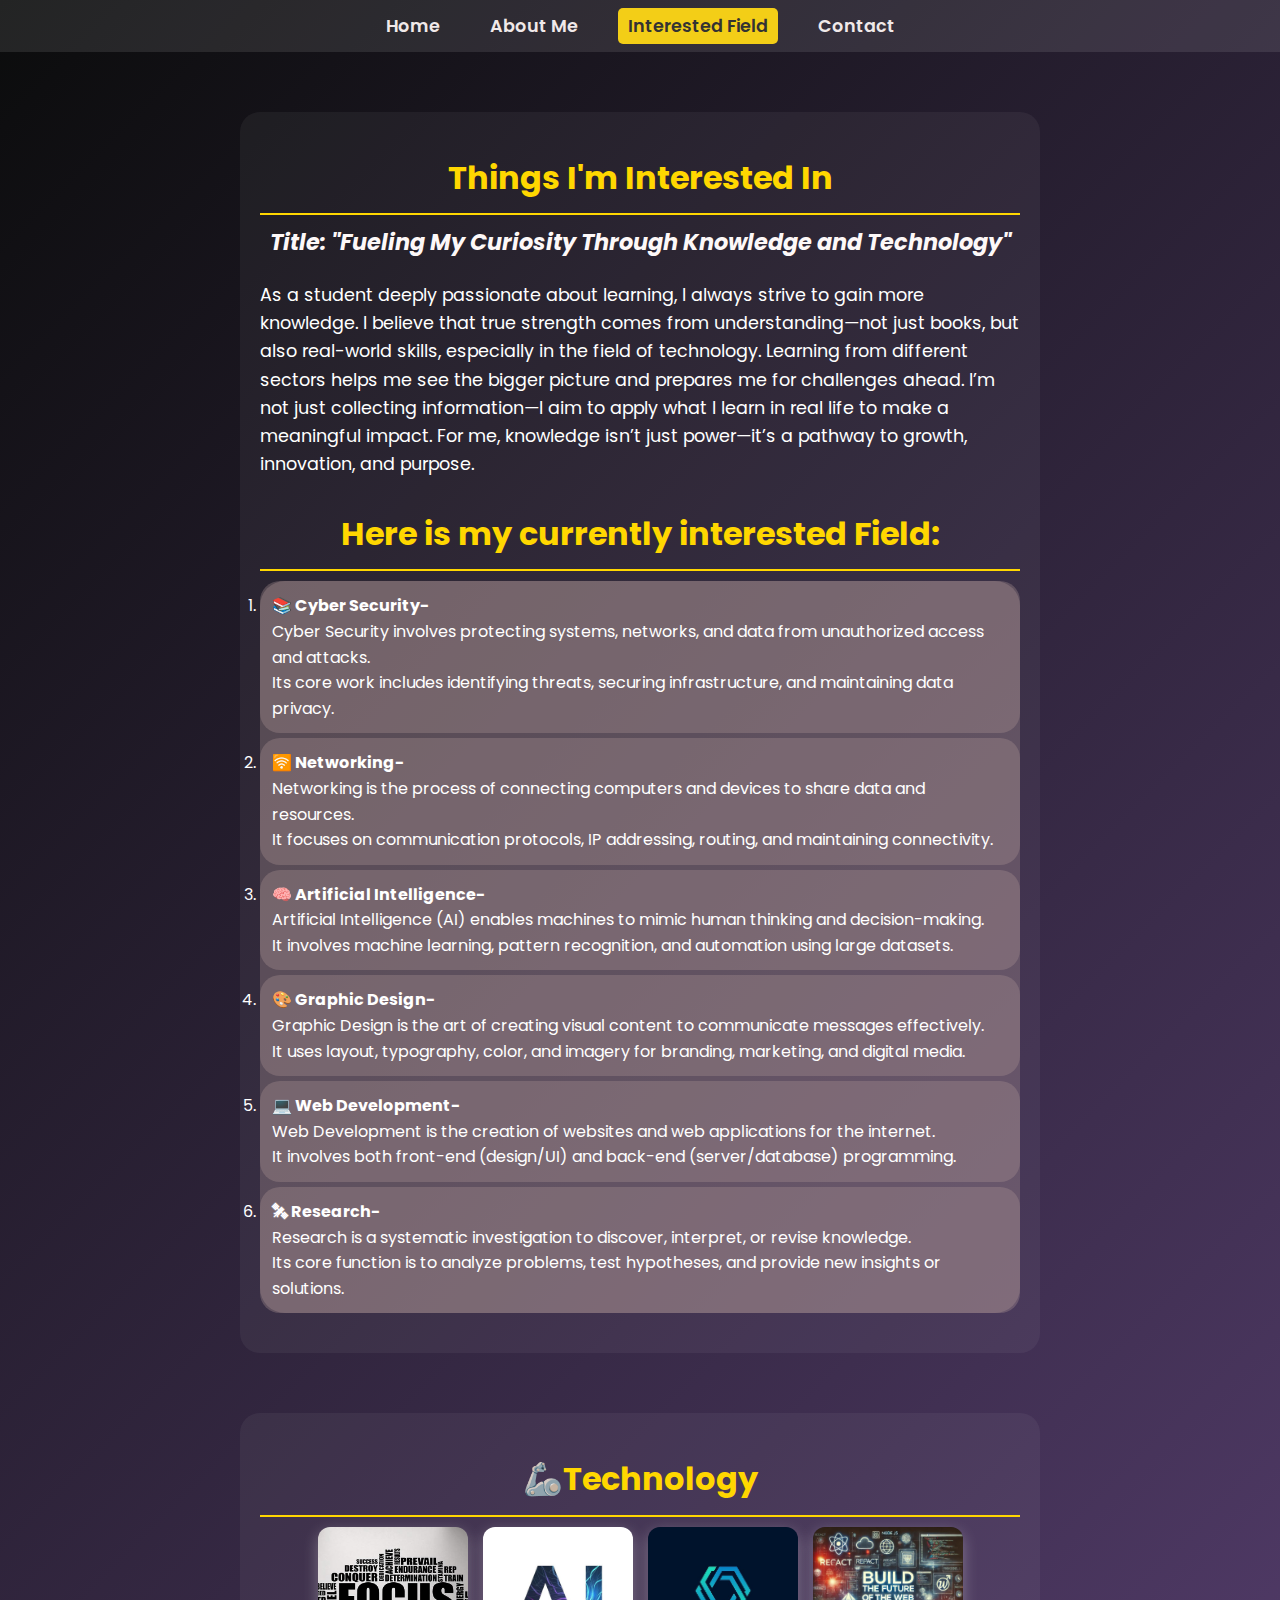
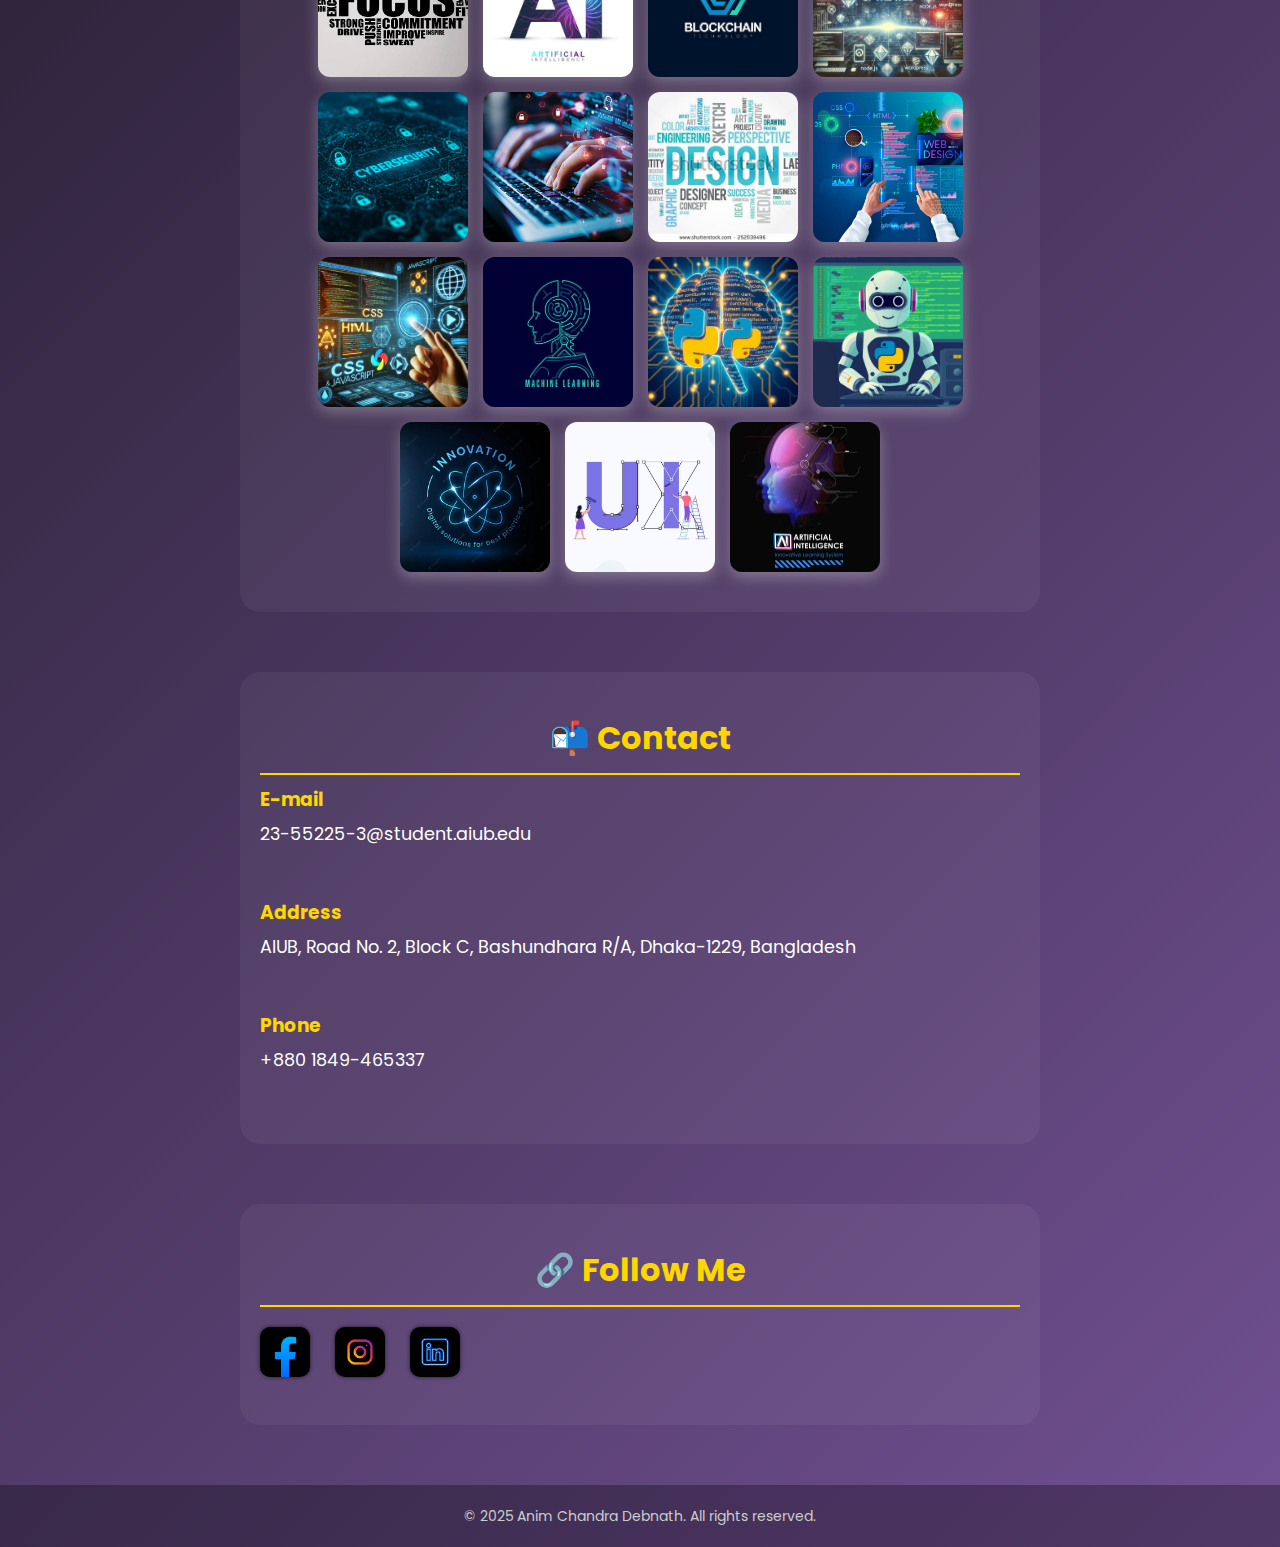
<file: interested.html>
<!DOCTYPE html>
<html lang="en">
<head>
  <meta charset="UTF-8" />
  <meta name="viewport" content="width=device-width, initial-scale=1.0"/>
  <title>Interested - Anim Chandra Debnath</title>
  <link rel="stylesheet" href="style.css" />
</head>
<body>

  <nav>
    <ul>
      <li><a href="index.html">Home</a></li>
      <li><a href="about.html">About Me</a></li>
      <li><a href="interested.html" class="active">Interested Field</a></li>
       <li><a href="#contact">Contact</a></li> 
      <!-- Add other links as needed -->
    </ul>
  </nav>

  <section>
    <h2>Things I'm Interested In</h2>
    <h1>Title: "Fueling My Curiosity Through Knowledge and Technology" </h2>
    <p>As a student deeply passionate about learning, I always strive to gain more knowledge. I believe that true strength comes from understanding—not just books, but also real-world skills, especially in the field of technology. Learning from different sectors helps me see the bigger picture and prepares me for challenges ahead. I’m not just collecting information—I aim to apply what I learn in real life to make a meaningful impact. For me, knowledge isn’t just power—it’s a pathway to growth, innovation, and purpose. </p>
    <h2>Here is my currently interested Field:</h2>

    <ul>
      <li>
      <strong>📚 Cyber Security-</strong><br>
      Cyber Security involves protecting systems, networks, and data from unauthorized access and attacks.<br>
      Its core work includes identifying threats, securing infrastructure, and maintaining data privacy.
    </li>
    <li>
      <strong>🛜 Networking-</strong><br>
      Networking is the process of connecting computers and devices to share data and resources.<br>
      It focuses on communication protocols, IP addressing, routing, and maintaining connectivity.
    </li>
    <li>
      <strong>🧠 Artificial Intelligence-</strong><br>
      Artificial Intelligence (AI) enables machines to mimic human thinking and decision-making.<br>
      It involves machine learning, pattern recognition, and automation using large datasets.
    </li>
    <li>
      <strong>🎨 Graphic Design-</strong><br>
      Graphic Design is the art of creating visual content to communicate messages effectively.<br>
      It uses layout, typography, color, and imagery for branding, marketing, and digital media.
    </li>
    <li>
      <strong>💻 Web Development-</strong><br>
      Web Development is the creation of websites and web applications for the internet.<br>
      It involves both front-end (design/UI) and back-end (server/database) programming.
    </li>
    <li>
      <strong>🛰 Research-</strong><br>
      Research is a systematic investigation to discover, interpret, or revise knowledge.<br>
      Its core function is to analyze problems, test hypotheses, and provide new insights or solutions.
    </li>
    </ul>
  </section>

  <!-- Contact Section -->
     <section id="gallery">
    <h2>🦾Technology</h2>
    <div class="gallery">
      <img src="images/fc.jpg" alt="Profile" />
      <img src="images/ai.jpg" alt="Blog Photo 1" />
      <img src="images/block.jpg" alt="Blog Photo 2" />
      <img src="images/build.jpg" alt="Project 1" />
      <img src="images/cyber.jpg" alt="Project 2" />
      <img src="images/cyber1.jpg" alt="Project 3" />
      <img src="images/dd.jpg" alt="Project 4" />
      <img src="images/de.jpg" alt="Project 5" />
      <img src="images/html.jpg" alt="Project 6" />
      <img src="images/ml.jpg" alt="Project 7" />
      <img src="images/py.jpg" alt="Project 8" />
      <img src="images/py2.jpg" alt="Project 9" />
      <img src="images/re.jpg" alt="Project 10" />
      <img src="images/ux.jpg" alt="Project 11" />
      <img src="images/ai2.jpg" alt="Project 12" />
       
    </div>
  </section>
 <!-- Contact Section -->
  <section id="contact" class="fade-in">
  <h2>📬 Contact</h2>

  <div class="contact-info">
    <div class="contact-item">
      <h3>E-mail</h3>
      <p><a href="23-55225-3@student.aiub.edu" class="contact-link">23-55225-3@student.aiub.edu</a></p>
    </div>

    <div class="contact-item">
      <h3>Address</h3>
      <p>AIUB, Road No. 2, Block C, Bashundhara R/A, Dhaka-1229, Bangladesh</p>
    </div>

    <div class="contact-item">
      <h3>Phone</h3>
      <p>+880 1849-465337</p>
    </div>
  </div>
</section>

<section id="follow-me" class="fade-in">
  <h2>🔗 Follow Me</h2>
  <div class="social-links">
    <a href="https://www.facebook.com/share/15j3KgNqxd/" target="_blank" rel="noopener noreferrer" aria-label="Facebook">
      <img src="images/facebook1.jpg" alt="Facebook" />
    </a>
    <a href="https://www.instagram.com/invites/contact/?utm_source=ig_contact_invite&utm_medium=copy_link&utm_content=iahkuvs" target="_blank" rel="noopener noreferrer" aria-label="Instagram">
      <img src="images/Insta.jpg" alt="Instagram" />
    </a>
    <a href="https://www.linkedin.com/in/anim-chandra-debnath-7ab495366" target="_blank" rel="noopener noreferrer" aria-label="LinkedIn">
      <img src="images/linkedin.jpg" alt="LinkedIn" />
    </a>
  </div>
</section>

  <footer>
    <p>&copy; 2025 Anim Chandra Debnath. All rights reserved.</p>
  </footer>

</body>
</html>
</file>
<file: style.css>
@import url('https://fonts.googleapis.com/css2?family=Poppins:wght@300;600&display=swap');

* {
  margin: 0;
  padding: 0;
  box-sizing: border-box;
}

body {
  font-family: 'Poppins', sans-serif;
  background: linear-gradient(135deg, #0b0c0c, #715092);
  color: white;
  line-height: 1.6;
  scroll-behavior: smooth;
}

/* ==== Header with Cover Image ==== */
.header-with-cover {
  position: relative;
  height: 400px;
  display: flex;
  align-items: center;
  justify-content: center;
  text-align: center;
  overflow: hidden;
  animation: fadeInHeader 1.5s ease-out forwards;
}

@keyframes fadeInHeader {
  0% {
    opacity: 0;
    transform: scale(1.05);
  }
  100% {
    opacity: 1;
    transform: scale(1);
  }
}

.cover-image {
  position: absolute;
  top: 0;
  left: 0;
  width: 100%;
  height: 100%;
  object-fit: cover;
  filter: brightness(0.5);
  z-index: 1;
}

.header-content {
  position: relative;
  z-index: 2;
  color: white;
  animation: slideDownText 1.2s ease-out 0.5s forwards;
  opacity: 0;
}

@keyframes slideDownText {
  0% {
    opacity: 0;
    transform: translateY(-30px);
  }
  100% {
    opacity: 1;
    transform: translateY(0);
  }
}

.header-content h1 {
  font-size: 2.8rem;
  font-weight: 700;
  margin-bottom: 10px;
}

.header-content p {
  font-size: 1.4rem;
  font-weight: 300;
  margin-bottom: 20px;
}

.profile-photo {
  width: 160px;
  height: 160px;
  border-radius: 50%;
  border: 4px solid rgb(247, 242, 242);
  object-fit: cover;
  box-shadow: 0 0 15px rgba(0, 0, 0, 0.6);
  margin-top: 20px;
  opacity: 0;
  transform: scale(0.9) translateY(10px);
  animation: popInPhoto 1.2s ease-out 1s forwards;
}

@keyframes popInPhoto {
  0% {
    opacity: 0;
    transform: scale(0.9) translateY(10px);
  }
  100% {
    opacity: 1;
    transform: scale(1) translateY(0);
  }
}

/* ==== Navigation ==== */
nav ul {
  display: flex;
  justify-content: center;
  list-style: none;
  background: rgba(255, 255, 255, 0.1);
  padding: 12px 0;
  margin: 0;
  flex-wrap: wrap;
  gap: 10px;
}

nav ul li {
  margin: 0 10px;
}

nav ul li a {
  color: rgb(240, 233, 233);
  text-decoration: none;
  font-weight: 600;
  font-size: 1.1rem;
  padding: 6px 10px;
  border-radius: 5px;
  transition: background-color 0.3s ease;
}

nav ul li a:hover,
nav ul li a.active {
  background-color: #f3ce17;
  color: #333;
}

/* ==== Section Titles ==== */
section {
  max-width: 800px;
  margin: 60px auto;
  padding: 0 20px;
}

h2 {
  font-size: 2rem;
  font-weight: 700;
  border-bottom: 2px solid #ffd700;
  padding-bottom: 10px;
  margin-bottom: 25px;
}

/* ==== Blog Cards ==== */
.blog-post {
  background: rgba(255, 255, 255, 0.1);
  padding: 20px;
  border-radius: 20px;
  margin-bottom: 25px;
  transition: all 0.6s ease;
}

.blog-post:hover {
  background: rgba(255, 255, 255, 0.2);
  transform: translateY(-5px);
}

.blog-post h3 {
  margin-bottom: 10px;
  color: #ffd700;
}

/* ==== Gallery ==== */
.gallery {
  display: flex;
  flex-wrap: wrap;
  justify-content: center;
  gap: 15px;
}

.gallery img {
  width: 150px;
  height: 150px;
  object-fit: cover;
  border-radius: 12px;
  box-shadow: 0 5px 15px rgba(252, 250, 250, 0.3);
  transition: transform 0.6s ease, box-shadow 0.6s ease;
}

.gallery img:hover {
  transform: scale(1.05);
  box-shadow: 0 10px 25px rgba(0, 0, 0, 0.5);
}

/* ==== Contact Section ==== */
.contact-info {
  display: flex;
  flex-direction: column;
  gap: 20px;
}

.contact-item h3 {
  color: #ffd700;
  margin-bottom: 5px;
}

.contact-link {
  color: white;
  text-decoration: none;
}

.contact-link:hover {
  text-decoration: underline;
}

/* ==== Social Links ==== */
#follow-me .social-links {
  display: flex;
  gap: 25px;
  align-items: center;
  justify-content: flex-start;
  margin-top: 20px;
  flex-wrap: wrap;
}

.social-links img {
  width: 50px;
  height: 50px;
  border-radius: 20%;
  object-fit: cover;
  filter: drop-shadow(0 0 2px rgba(0, 0, 0, 0.6));
  transition: transform 0.3s ease, filter 0.3s ease;
}

.social-links a:hover img {
  transform: scale(1.2);
  filter: drop-shadow(0 0 10px #ffd700);
}

/* ==== Footer ==== */
footer {
  text-align: center;
  padding: 20px 0;
  font-size: 14px;
  background: rgba(0, 0, 0, 0.3);
  color: #ccc;
}

/* ==== Responsive Design ==== */
@media (max-width: 768px) {
  .header-content h1 {
    font-size: 2rem;
  }

  .header-content p {
    font-size: 1.1rem;
  }

 @media (max-width: 768px) {
    .profile-photo {
        width: 150px;
        height: 150px;
        display: block;
        margin: 0 auto; 
        text-align: center;

    }
}


  nav ul {
    flex-wrap: wrap;
    gap: 10px;
  }

  .gallery img {
    width: 100px;
    height: 100px;
  }

  .social-links {
    justify-content: center;
  }
}

/* Section Animation... */
/* Animate the entire section */
section {
  animation: fadeUp 1.2s ease-out;
  padding: 40px 20px;
  border-radius: 20px;
  background: rgba(255, 255, 255, 0.05);
  color: #fff;
}

/* Fade-up animation keyframes */
@keyframes fadeUp {
  from {
    opacity: 0;
    transform: translateY(30px);
  }
  to {
    opacity: 1;
    transform: translateY(0);
  }
}

/* Animate heading */
section h2 {
  font-size: 2rem;
  font-weight: bold;
  text-align: center;
  color: #ffd700;
  margin-bottom: 10px;
  animation: slideIn 1s ease-in-out;
}

/* Animate h1 (subtitle) */
section h1 {
  font-size: 1.4rem;
  font-style: italic;
  text-align: center;
  color: #fdf8f8;
  margin-bottom: 20px;
  animation: slideIn 1.5s ease-in-out;
}

/* Slide-in animation keyframes */
@keyframes slideIn {
  0% {
    opacity: 0;
    transform: translateX(-40px);
  }
  100% {
    opacity: 1;
    transform: translateX(0);
  }
}

/* Style paragraph */
section p {
  font-size: 1.1rem;
  text-align: left;
  line-height: 1.6;
  margin-bottom: 30px;
  animation: fadeUp 1.2s ease-out;
}

/* Style list */
section ul {
  background: rgba(172, 149, 149, 0.336);
  padding: 12px 12px;
  border-radius: 25px;
  list-style: decimal;
  padding: 0;
  display: flex;
  flex-wrap: wrap;
  flex-direction: column;
  justify-content: left;
  gap: 05px;
}

section ul li {
  background: rgba(172, 149, 149, 0.336);
  padding: 12px 12px;
  border-radius: 20px;
  font-size: 1rem;
  transition: transform 0.3s ease, background-color 0.3s ease;
  animation: fadeUp 1.5s ease;
}

section ul li:hover {
  background-color: rgba(255, 255, 255, 0.2);
  transform: scale(1.05);
}
</file>
